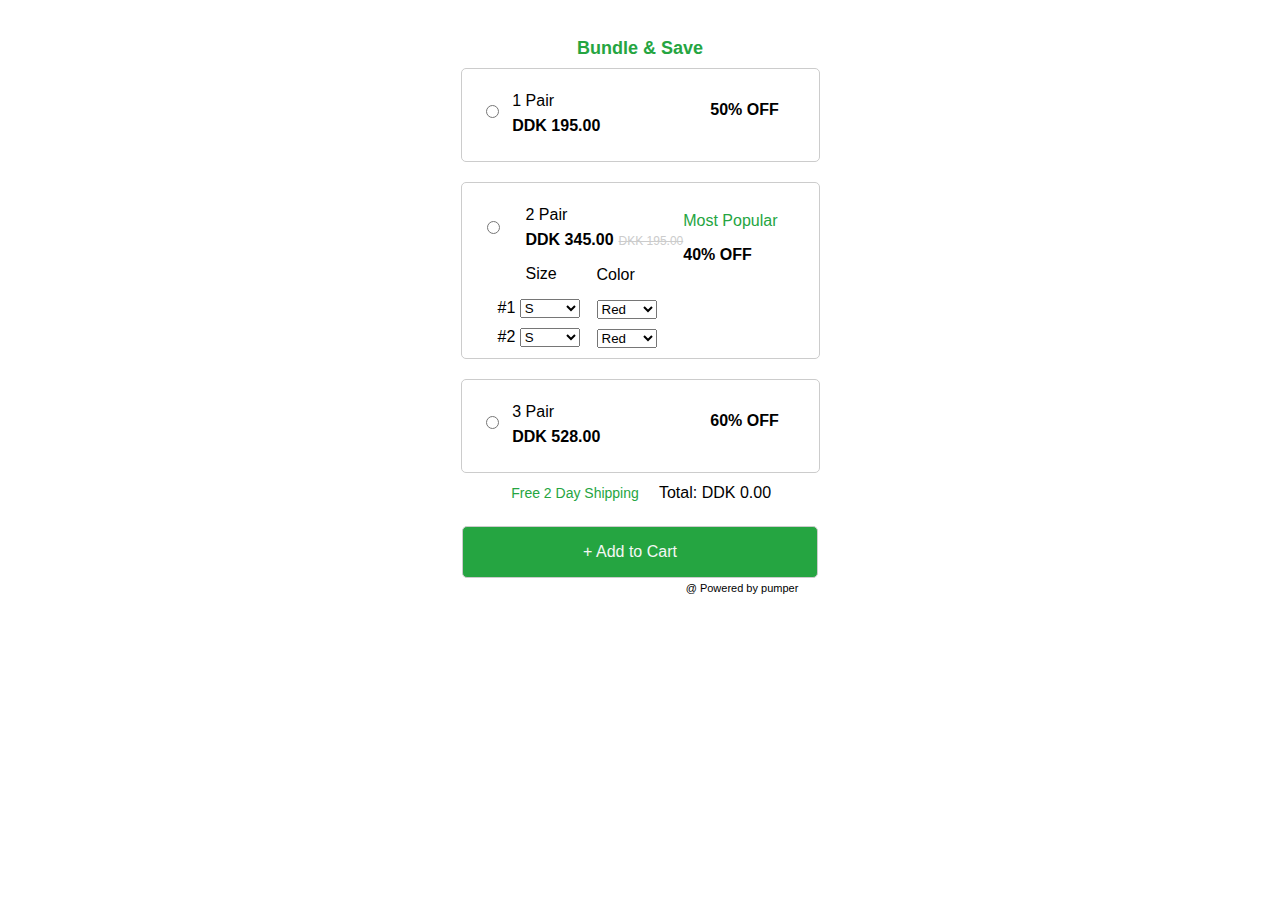
<file: index.html>
<!DOCTYPE html>
<html>
    <head>
        <meta name="viewport" content="width=device-width, initial-scale=1.0">
        <title>Responsive Web Page</title>
        <script src="web.js"></script>
        <link rel="stylesheet" href="web.css">
    </head>
    <body>
        <div style="margin-top: -24px;" id="mainCointainer">
            <div style="text-align: center;">
                <h6 class="bundleSave" >Bundle & Save</h6>
            </div>
            <div class="container" id="box1">
                <div class="box ">
                    <div class="radio-item">
                        <input type="radio" name="radio" id="radio1" value="195.00"
                            onclick="changeBoxValue()">
                        <div style="margin-left: 10px;">
                            <p style="margin-top: 23px;">1 Pair</p>
                            <p style="margin-top: -9px;"><b>DDK 195.00</b></p>
                        </div>
                        <div style=" margin-left: 110px;">
                            <p><b>50% OFF</b></p>
                        </div>
                    </div>
                </div>
            </div>
            <div class="container" id="box2">
                <div class="box">
                    <div class="radio-item">
                        <input type="radio" style="margin-top: -75px;"
                            name="radio" id="radio2" value="345.00" onclick="changeBoxValue()">
                        <div style="margin-left: 22px;">
                            <p style="margin-top: 23px;">2
                                Pair</p>
                            <p style="margin-top: -9px;"><b>DDK 345.00</b></p>
                            <p>Size</p>

                            <label for="cars" style="margin-left: -28px;">#1</label>
                            <select name="cars" id="cars" style="width: 60px;">
                                <option value="S">S</option>
                                <option value="m">M</option>
                                <option value="l">L</option>
                                <option value="xl">XL</option>
                            </select>
                            <div style="margin-top: 10px;">
                                <label for="cars" style="margin-left: -28px;">#2</label>
                                <select name="cars" id="cars" style="width: 60px;">
                                    <option value="S">S</option>
                                    <option value="m">M</option>
                                    <option value="l">L</option>
                                    <option value="xl">XL</option>
                                </select>
                            </div>
                        </div>
                        <div class="mainDdkSecondBox">
                            <p class="DdkSecondBox"
                                >DKK
                                195.00</p>
                            <div class="dropDownColor">
                                <p>Color</p>
                                <select name="cars" id="cars">
                                    <option value="Red">Red</option>
                                    <option value="Green">Green</option>
                                    <option value="Yello">Yello</option>
                                    <option value="Black">Black</option>
                                </select>
                                <div style="margin-top: 10px;">
                                    <select name="cars" id="cars">
                                        <option value="Red">Red</option>
                                        <option value="Green">Green</option>
                                        <option value="Yello">Yello</option>
                                        <option value="Black">Black</option>
                                    </select>
                                </div>
                            </div>
                        </div>
                        <div style="margin-top: -54px;">
                            <p style="color: rgb(37, 165, 65);">Most Popular</p>
                            <p><b>40% OFF</b></p>
                        </div>
                        <div>
                        </div>
                    </div>
                </div>
            </div>

            <div class="container" id="box3">
                <div class="box">
                    <div class="radio-item">
                        <input type="radio" name="radio" id="radio3" value="528.00"
                            onclick="changeBoxValue()">
                        <div style="margin-left: 10px;">
                            <p style="margin-top: 23px;">3 Pair</p>
                            <p style="margin-top: -9px;"><b>DDK 528.00</b></p>
                        </div>
                        <div style=" margin-left: 110px;">
                            <p><b>60% OFF</b></p>
                        </div>
                    </div>
                </div>
            </div>

            <div class="container">
                <p class="dayShipping"> Free 2 Day Shipping</p>
            </div>

            <div class="container mainTotalDdk"  >
                <div id="price-display">Total: DDK 0.00</div>
                </p>
            </div>

            <div class="container">
                <div class="box cart"
                    >
                    <div class="radio-item1">
                        <p style="color:rgb(244, 247, 245);">+ Add to Cart</p>
                    </div>
                </div>
            </div>

            <div class="container">
                <p class="PoweredPumper">@ Powered by pumper</p>
            </div>
        </div>
    </body>
</html>
</file>
<file: web.css>
body {
  font-family: Arial, sans-serif;
  margin: 0;
  padding: 20px;
}

.container {
  display: flex;
  flex-wrap: wrap;
  justify-content: center;
}

.box {
  border: 1px solid #ccc;
  margin: 10px;
  display: flex;
  align-items: center;
  justify-content: center;
  border-radius: 5px;
  width: 357px;

}

.radio-item {
  display: flex;
  align-items: center;
  margin-bottom: 10px;
  margin-right: 20px;
}

@media screen and (max-width: 767px) {
  .radio-item {
    margin-right: 0;
    margin-bottom: 20px;
  }

  .box {
    /* width: 100%; */
  }

  .container {
    justify-content: flex-start;
  }
}

.radio-item1 {
  display: flex;
  align-items: center;
  margin-right: 20px;
}
.selectedColor {
  background-color: rgb(218, 241, 220);
  border-color: rgb(27, 238, 108);
}

.bundleSave {
  font-size: 18px;
  margin-bottom: -1px;
  color: rgb(37, 165, 65);
}

.dayShipping {
  font-size: 14px;
  margin-right: 130px;
  margin-top: 2px;
  color: rgb(37, 165, 65);
}

.PoweredPumper {
  margin-top: -6px;
  margin-left: 204px;
  font-size: 11px;
}
.cart {
  background-color: rgb(37, 165, 65);
  width: 354px;
}

.totalDdk{
  font-size: 15px;
            margin-top: 2px;
}

.mainTotalDdk{
  margin-left: 150px;
  margin-top: -31px;
}

.DdkSecondBox{
  text-decoration: line-through;color: #ccc;   font-size: 12px; margin-top: 20px;
}

.mainDdkSecondBox{
  margin-left: 5px;
  margin-top: 31px;
}

.dropDownColor{
  margin-top: 18px;
  margin-left: -22px;
}
</file>
